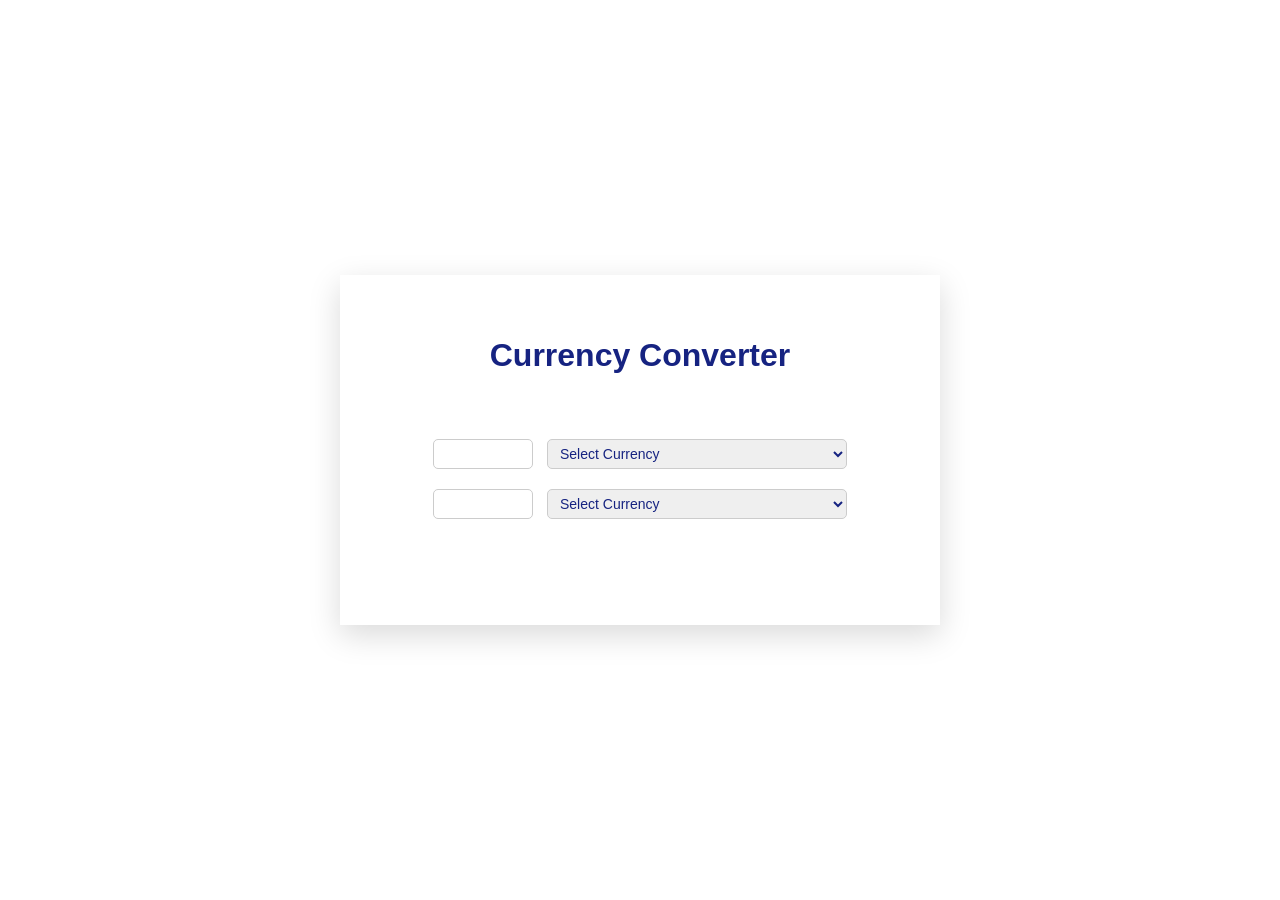
<file: currency-converter/index.html>
<!DOCTYPE html>
<html lang="en">
<head>
    <meta charset="UTF-8">
    <meta name="viewport" content="width=device-width, initial-scale=1.0">
    <title>Currency Converter</title>
    <link rel="stylesheet" href="style.css">
    
</head>
<body>
    <div class="container">
        <h1>Currency Converter</h1>
        <!-- First Input -->
        <div class="currency-1">
            <input id="input-1" type="number">
            <select id="from" name="currency">
                <option value="" disabled selected>Select Currency</option>
                <option value="AED">AED - United Arab Emirates Dirham</option>
                <option value="AFN">AFN - Afghan Afghani</option>
                <option value="ALL">ALL - Albanian Lek</option>
                <option value="AMD">AMD - Armenian Dram</option>
                <option value="ANG">ANG - Netherlands Antillean Gulden</option>
                <option value="AOA">AOA - Angolan Kwanza</option>
                <option value="ARS">ARS - Argentine Peso</option>
                <option value="AUD">AUD - Australian Dollar</option>
                <option value="AWG">AWG - Aruban Florin</option>
                <option value="AZN">AZN - Azerbaijani Manat</option>
                <option value="BAM">BAM - Bosnia and Herzegovina Convertible Mark</option>
                <option value="BBD">BBD - Barbadian Dollar</option>
                <option value="BDT">BDT - Bangladeshi Taka</option>
                <option value="BHD">BHD - Bahraini Dinar</option>
                <option value="BIF">BIF - Burundian Franc</option>
                <option value="BMD">BMD - Bermudian Dollar</option>
                <option value="BND">BND - Brunei Dollar</option>
                <option value="BOB">BOB - Bolivian Boliviano</option>
                <option value="BRL">BRL - Brazilian Real</option>
                <option value="BSD">BSD - Bahamian Dollar</option>
                <option value="BTN">BTN - Bhutanese Ngultrum</option>
                <option value="BWP">BWP - Botswana Pula</option>
                <option value="BYN">BYN - Belarusian Ruble</option>
                <option value="BZD">BZD - Belize Dollar</option>
                <option value="CAD">CAD - Canadian Dollar</option>
                <option value="CDF">CDF - Congolese Franc</option>
                <option value="CHF">CHF - Swiss Franc</option>
                <option value="CLP">CLP - Chilean Peso</option>
                <option value="CNH">CNH - Chinese Renminbi Yuan Offshore</option>
                <option value="CNY">CNY - Chinese Renminbi Yuan</option>
                <option value="COP">COP - Colombian Peso</option>
                <option value="CRC">CRC - Costa Rican Colon</option>
                <option value="CUP">CUP - Cuban Peso</option>
                <option value="CVE">CVE - Cape Verdean Escudo</option>
                <option value="CZK">CZK - Czech Koruna</option>
                <option value="DJF">DJF - Djiboutian Franc</option>
                <option value="DKK">DKK - Danish Krone</option>
                <option value="DOP">DOP - Dominican Peso</option>
                <option value="DZD">DZD - Algerian Dinar</option>
                <option value="EGP">EGP - Egyptian Pound</option>
                <option value="ERN">ERN - Eritrean Nakfa</option>
                <option value="ETB">ETB - Ethiopian Birr</option>
                <option value="EUR">EUR - Euro</option>
                <option value="FJD">FJD - Fijian Dollar</option>
                <option value="FKP">FKP - Falkland Pound</option>
                <option value="GBP">GBP - British Pound</option>
                <option value="GEL">GEL - Georgian Lari</option>
                <option value="GGP">GGP - Guernsey Pound</option>
                <option value="GHS">GHS - Ghanaian Cedi</option>
                <option value="GIP">GIP - Gibraltar Pound</option>
                <option value="GMD">GMD - Gambian Dalasi</option>
                <option value="GNF">GNF - Guinean Franc</option>
                <option value="GTQ">GTQ - Guatemalan Quetzal</option>
                <option value="GYD">GYD - Guyanese Dollar</option>
                <option value="HKD">HKD - Hong Kong Dollar</option>
                <option value="HNL">HNL - Honduran Lempira</option>
                <option value="HTG">HTG - Haitian Gourde</option>
                <option value="HUF">HUF - Hungarian Forint</option>
                <option value="IDR">IDR - Indonesian Rupiah</option>
                <option value="ILS">ILS - Israeli New Shekel</option>
                <option value="IMP">IMP - Isle of Man Pound</option>
                <option value="INR">INR - Indian Rupee</option>
                <option value="IQD">IQD - Iraqi Dinar</option>
                <option value="IRR">IRR - Iranian Rial</option>
                <option value="ISK">ISK - Icelandic Krona</option>
                <option value="JEP">JEP - Jersey Pound</option>
                <option value="JMD">JMD - Jamaican Dollar</option>
                <option value="JOD">JOD - Jordanian Dinar</option>
                <option value="JPY">JPY - Japanese Yen</option>
                <option value="KES">KES - Kenyan Shilling</option>
                <option value="KGS">KGS - Kyrgyzstani Som</option>
                <option value="KHR">KHR - Cambodian Riel</option>
                <option value="KMF">KMF - Comorian Franc</option>
                <option value="KPW">KPW - North Korean Won</option>
                <option value="KRW">KRW - South Korean Won</option>
                <option value="KWD">KWD - Kuwaiti Dinar</option>
                <option value="KYD">KYD - Cayman Islands Dollar</option>
                <option value="KZT">KZT - Kazakhstani Tenge</option>
                <option value="LAK">LAK - Lao Kip</option>
                <option value="LBP">LBP - Lebanese Pound</option>
                <option value="LKR">LKR - Sri Lankan Rupee</option>
                <option value="LRD">LRD - Liberian Dollar</option>
                <option value="LSL">LSL - Lesotho Loti</option>
                <option value="LYD">LYD - Libyan Dinar</option>
                <option value="MAD">MAD - Moroccan Dirham</option>
                <option value="MDL">MDL - Moldovan Leu</option>
                <option value="MGA">MGA - Malagasy Ariary</option>
                <option value="MKD">MKD - Macedonian Denar</option>
                <option value="MMK">MMK - Myanmar Kyat</option>
                <option value="MNT">MNT - Mongolian Togrog</option>
                <option value="MOP">MOP - Macanese Pataca</option>
                <option value="MRU">MRU - Mauritanian Ouguiya</option>
                <option value="MUR">MUR - Mauritian Rupee</option>
                <option value="MVR">MVR - Maldivian Rufiyaa</option>
                <option value="MWK">MWK - Malawian Kwacha</option>
                <option value="MXN">MXN - Mexican Peso</option>
                <option value="MYR">MYR - Malaysian Ringgit</option>
                <option value="MZN">MZN - Mozambican Metical</option>
                <option value="NAD">NAD - Namibian Dollar</option>
                <option value="NGN">NGN - Nigerian Naira</option>
                <option value="NIO">NIO - Nicaraguan Cordoba</option>
                <option value="NOK">NOK - Norwegian Krone</option>
                <option value="NPR">NPR - Nepalese Rupee</option>
                <option value="NZD">NZD - New Zealand Dollar</option>
                <option value="OMR">OMR - Omani Rial</option>
                <option value="PAB">PAB - Panamanian Balboa</option>
                <option value="PEN">PEN - Peruvian Sol</option>
                <option value="PGK">PGK - Papua New Guinean Kina</option>
                <option value="PHP">PHP - Philippine Peso</option>
                <option value="PKR">PKR - Pakistani Rupee</option>
                <option value="PLN">PLN - Polish Zloty</option>
                <option value="PYG">PYG - Paraguayan Guarani</option>
                <option value="QAR">QAR - Qatari Riyal</option>
                <option value="RON">RON - Romanian Leu</option>
                <option value="RSD">RSD - Serbian Dinar</option>
                <option value="RUB">RUB - Russian Ruble</option>
                <option value="RWF">RWF - Rwandan Franc</option>
                <option value="SAR">SAR - Saudi Riyal</option>
                <option value="SBD">SBD - Solomon Islands Dollar</option>
                <option value="SCR">SCR - Seychellois Rupee</option>
                <option value="SDG">SDG - Sudanese Pound</option>
                <option value="SEK">SEK - Swedish Krona</option>
                <option value="SGD">SGD - Singapore Dollar</option>
                <option value="SHP">SHP - Saint Helenian Pound</option>
                <option value="SLE">SLE - Sierra Leonean Leone (new)</option>
                <option value="SOS">SOS - Somali Shilling</option>
                <option value="SRD">SRD - Surinamese Dollar</option>
                <option value="SSP">SSP - South Sudanese Pound</option>
                <option value="STN">STN - Sao Tome and Principe Dobra</option>
                <option value="SVC">SVC - Salvadoran Colon</option>
                <option value="SYP">SYP - Syrian Pound</option>
                <option value="SZL">SZL - Swazi Lilangeni</option>
                <option value="THB">THB - Thai Baht</option>
                <option value="TJS">TJS - Tajikistani Somoni</option>
                <option value="TMT">TMT - Turkmenistani Manat</option>
                <option value="TND">TND - Tunisian Dinar</option>
                <option value="TOP">TOP - Tongan Paanga</option>
                <option value="TRY">TRY - Turkish Lira</option>
                <option value="TTD">TTD - Trinidad and Tobago Dollar</option>
                <option value="TWD">TWD - New Taiwan Dollar</option>
                <option value="TZS">TZS - Tanzanian Shilling</option>
                <option value="UAH">UAH - Ukrainian Hryvnia</option>
                <option value="UGX">UGX - Ugandan Shilling</option>
                <option value="USD">USD - United States Dollar</option>
                <option value="UYU">UYU - Uruguayan Peso</option>
                <option value="UZS">UZS - Uzbekistan Som</option>
                <option value="VES">VES - Venezuelan Bolivar Soberano</option>
                <option value="VND">VND - Vietnamese Dong</option>
                <option value="VUV">VUV - Vanuatu Vatu</option>
                <option value="WST">WST - Samoan Tala</option>
                <option value="XAF">XAF - Central African CFA Franc</option>
                <option value="XAG">XAG - Silver (Troy Ounce)</option>
                <option value="XAU">XAU - Gold (Troy Ounce)</option>
                <option value="XCD">XCD - East Caribbean Dollar</option>
                <option value="XCG">XCG - Caribbean Guilder</option>
                <option value="XDR">XDR - Special Drawing Rights</option>
                <option value="XOF">XOF - West African CFA Franc</option>
                <option value="XPD">XPD - Palladium</option>
                <option value="XPF">XPF - CFP Franc</option>
                <option value="XPT">XPT - Platinum</option>
                <option value="YER">YER - Yemeni Rial</option>
                <option value="ZAR">ZAR - South African Rand</option>
                <option value="ZMW">ZMW - Zambian Kwacha</option>
                <option value="ZWG">ZWG - Zimbabwe Gold</option>
            </select>
        </div>

        <!-- Second Input -->
        <div class="currency-2">
            <input id="input-2" type="number">
            <select id="to" name="currency">
                <option value="" disabled selected>Select Currency</option>
                <option value="AED">AED - United Arab Emirates Dirham</option>
                <option value="AFN">AFN - Afghan Afghani</option>
                <option value="ALL">ALL - Albanian Lek</option>
                <option value="AMD">AMD - Armenian Dram</option>
                <option value="ANG">ANG - Netherlands Antillean Gulden</option>
                <option value="AOA">AOA - Angolan Kwanza</option>
                <option value="ARS">ARS - Argentine Peso</option>
                <option value="AUD">AUD - Australian Dollar</option>
                <option value="AWG">AWG - Aruban Florin</option>
                <option value="AZN">AZN - Azerbaijani Manat</option>
                <option value="BAM">BAM - Bosnia and Herzegovina Convertible Mark</option>
                <option value="BBD">BBD - Barbadian Dollar</option>
                <option value="BDT">BDT - Bangladeshi Taka</option>
                <option value="BHD">BHD - Bahraini Dinar</option>
                <option value="BIF">BIF - Burundian Franc</option>
                <option value="BMD">BMD - Bermudian Dollar</option>
                <option value="BND">BND - Brunei Dollar</option>
                <option value="BOB">BOB - Bolivian Boliviano</option>
                <option value="BRL">BRL - Brazilian Real</option>
                <option value="BSD">BSD - Bahamian Dollar</option>
                <option value="BTN">BTN - Bhutanese Ngultrum</option>
                <option value="BWP">BWP - Botswana Pula</option>
                <option value="BYN">BYN - Belarusian Ruble</option>
                <option value="BZD">BZD - Belize Dollar</option>
                <option value="CAD">CAD - Canadian Dollar</option>
                <option value="CDF">CDF - Congolese Franc</option>
                <option value="CHF">CHF - Swiss Franc</option>
                <option value="CLP">CLP - Chilean Peso</option>
                <option value="CNH">CNH - Chinese Renminbi Yuan Offshore</option>
                <option value="CNY">CNY - Chinese Renminbi Yuan</option>
                <option value="COP">COP - Colombian Peso</option>
                <option value="CRC">CRC - Costa Rican Colon</option>
                <option value="CUP">CUP - Cuban Peso</option>
                <option value="CVE">CVE - Cape Verdean Escudo</option>
                <option value="CZK">CZK - Czech Koruna</option>
                <option value="DJF">DJF - Djiboutian Franc</option>
                <option value="DKK">DKK - Danish Krone</option>
                <option value="DOP">DOP - Dominican Peso</option>
                <option value="DZD">DZD - Algerian Dinar</option>
                <option value="EGP">EGP - Egyptian Pound</option>
                <option value="ERN">ERN - Eritrean Nakfa</option>
                <option value="ETB">ETB - Ethiopian Birr</option>
                <option value="EUR">EUR - Euro</option>
                <option value="FJD">FJD - Fijian Dollar</option>
                <option value="FKP">FKP - Falkland Pound</option>
                <option value="GBP">GBP - British Pound</option>
                <option value="GEL">GEL - Georgian Lari</option>
                <option value="GGP">GGP - Guernsey Pound</option>
                <option value="GHS">GHS - Ghanaian Cedi</option>
                <option value="GIP">GIP - Gibraltar Pound</option>
                <option value="GMD">GMD - Gambian Dalasi</option>
                <option value="GNF">GNF - Guinean Franc</option>
                <option value="GTQ">GTQ - Guatemalan Quetzal</option>
                <option value="GYD">GYD - Guyanese Dollar</option>
                <option value="HKD">HKD - Hong Kong Dollar</option>
                <option value="HNL">HNL - Honduran Lempira</option>
                <option value="HTG">HTG - Haitian Gourde</option>
                <option value="HUF">HUF - Hungarian Forint</option>
                <option value="IDR">IDR - Indonesian Rupiah</option>
                <option value="ILS">ILS - Israeli New Shekel</option>
                <option value="IMP">IMP - Isle of Man Pound</option>
                <option value="INR">INR - Indian Rupee</option>
                <option value="IQD">IQD - Iraqi Dinar</option>
                <option value="IRR">IRR - Iranian Rial</option>
                <option value="ISK">ISK - Icelandic Krona</option>
                <option value="JEP">JEP - Jersey Pound</option>
                <option value="JMD">JMD - Jamaican Dollar</option>
                <option value="JOD">JOD - Jordanian Dinar</option>
                <option value="JPY">JPY - Japanese Yen</option>
                <option value="KES">KES - Kenyan Shilling</option>
                <option value="KGS">KGS - Kyrgyzstani Som</option>
                <option value="KHR">KHR - Cambodian Riel</option>
                <option value="KMF">KMF - Comorian Franc</option>
                <option value="KPW">KPW - North Korean Won</option>
                <option value="KRW">KRW - South Korean Won</option>
                <option value="KWD">KWD - Kuwaiti Dinar</option>
                <option value="KYD">KYD - Cayman Islands Dollar</option>
                <option value="KZT">KZT - Kazakhstani Tenge</option>
                <option value="LAK">LAK - Lao Kip</option>
                <option value="LBP">LBP - Lebanese Pound</option>
                <option value="LKR">LKR - Sri Lankan Rupee</option>
                <option value="LRD">LRD - Liberian Dollar</option>
                <option value="LSL">LSL - Lesotho Loti</option>
                <option value="LYD">LYD - Libyan Dinar</option>
                <option value="MAD">MAD - Moroccan Dirham</option>
                <option value="MDL">MDL - Moldovan Leu</option>
                <option value="MGA">MGA - Malagasy Ariary</option>
                <option value="MKD">MKD - Macedonian Denar</option>
                <option value="MMK">MMK - Myanmar Kyat</option>
                <option value="MNT">MNT - Mongolian Togrog</option>
                <option value="MOP">MOP - Macanese Pataca</option>
                <option value="MRU">MRU - Mauritanian Ouguiya</option>
                <option value="MUR">MUR - Mauritian Rupee</option>
                <option value="MVR">MVR - Maldivian Rufiyaa</option>
                <option value="MWK">MWK - Malawian Kwacha</option>
                <option value="MXN">MXN - Mexican Peso</option>
                <option value="MYR">MYR - Malaysian Ringgit</option>
                <option value="MZN">MZN - Mozambican Metical</option>
                <option value="NAD">NAD - Namibian Dollar</option>
                <option value="NGN">NGN - Nigerian Naira</option>
                <option value="NIO">NIO - Nicaraguan Cordoba</option>
                <option value="NOK">NOK - Norwegian Krone</option>
                <option value="NPR">NPR - Nepalese Rupee</option>
                <option value="NZD">NZD - New Zealand Dollar</option>
                <option value="OMR">OMR - Omani Rial</option>
                <option value="PAB">PAB - Panamanian Balboa</option>
                <option value="PEN">PEN - Peruvian Sol</option>
                <option value="PGK">PGK - Papua New Guinean Kina</option>
                <option value="PHP">PHP - Philippine Peso</option>
                <option value="PKR">PKR - Pakistani Rupee</option>
                <option value="PLN">PLN - Polish Zloty</option>
                <option value="PYG">PYG - Paraguayan Guarani</option>
                <option value="QAR">QAR - Qatari Riyal</option>
                <option value="RON">RON - Romanian Leu</option>
                <option value="RSD">RSD - Serbian Dinar</option>
                <option value="RUB">RUB - Russian Ruble</option>
                <option value="RWF">RWF - Rwandan Franc</option>
                <option value="SAR">SAR - Saudi Riyal</option>
                <option value="SBD">SBD - Solomon Islands Dollar</option>
                <option value="SCR">SCR - Seychellois Rupee</option>
                <option value="SDG">SDG - Sudanese Pound</option>
                <option value="SEK">SEK - Swedish Krona</option>
                <option value="SGD">SGD - Singapore Dollar</option>
                <option value="SHP">SHP - Saint Helenian Pound</option>
                <option value="SLE">SLE - Sierra Leonean Leone (new)</option>
                <option value="SOS">SOS - Somali Shilling</option>
                <option value="SRD">SRD - Surinamese Dollar</option>
                <option value="SSP">SSP - South Sudanese Pound</option>
                <option value="STN">STN - Sao Tome and Principe Dobra</option>
                <option value="SVC">SVC - Salvadoran Colon</option>
                <option value="SYP">SYP - Syrian Pound</option>
                <option value="SZL">SZL - Swazi Lilangeni</option>
                <option value="THB">THB - Thai Baht</option>
                <option value="TJS">TJS - Tajikistani Somoni</option>
                <option value="TMT">TMT - Turkmenistani Manat</option>
                <option value="TND">TND - Tunisian Dinar</option>
                <option value="TOP">TOP - Tongan Paanga</option>
                <option value="TRY">TRY - Turkish Lira</option>
                <option value="TTD">TTD - Trinidad and Tobago Dollar</option>
                <option value="TWD">TWD - New Taiwan Dollar</option>
                <option value="TZS">TZS - Tanzanian Shilling</option>
                <option value="UAH">UAH - Ukrainian Hryvnia</option>
                <option value="UGX">UGX - Ugandan Shilling</option>
                <option value="USD">USD - United States Dollar</option>
                <option value="UYU">UYU - Uruguayan Peso</option>
                <option value="UZS">UZS - Uzbekistan Som</option>
                <option value="VES">VES - Venezuelan Bolivar Soberano</option>
                <option value="VND">VND - Vietnamese Dong</option>
                <option value="VUV">VUV - Vanuatu Vatu</option>
                <option value="WST">WST - Samoan Tala</option>
                <option value="XAF">XAF - Central African CFA Franc</option>
                <option value="XAG">XAG - Silver (Troy Ounce)</option>
                <option value="XAU">XAU - Gold (Troy Ounce)</option>
                <option value="XCD">XCD - East Caribbean Dollar</option>
                <option value="XCG">XCG - Caribbean Guilder</option>
                <option value="XDR">XDR - Special Drawing Rights</option>
                <option value="XOF">XOF - West African CFA Franc</option>
                <option value="XPD">XPD - Palladium</option>
                <option value="XPF">XPF - CFP Franc</option>
                <option value="XPT">XPT - Platinum</option>
                <option value="YER">YER - Yemeni Rial</option>
                <option value="ZAR">ZAR - South African Rand</option>
                <option value="ZMW">ZMW - Zambian Kwacha</option>
                <option value="ZWG">ZWG - Zimbabwe Gold</option>
            </select>
        </div>
    </div>
    <script src="script.js"></script>
</body>
</html>
</file>
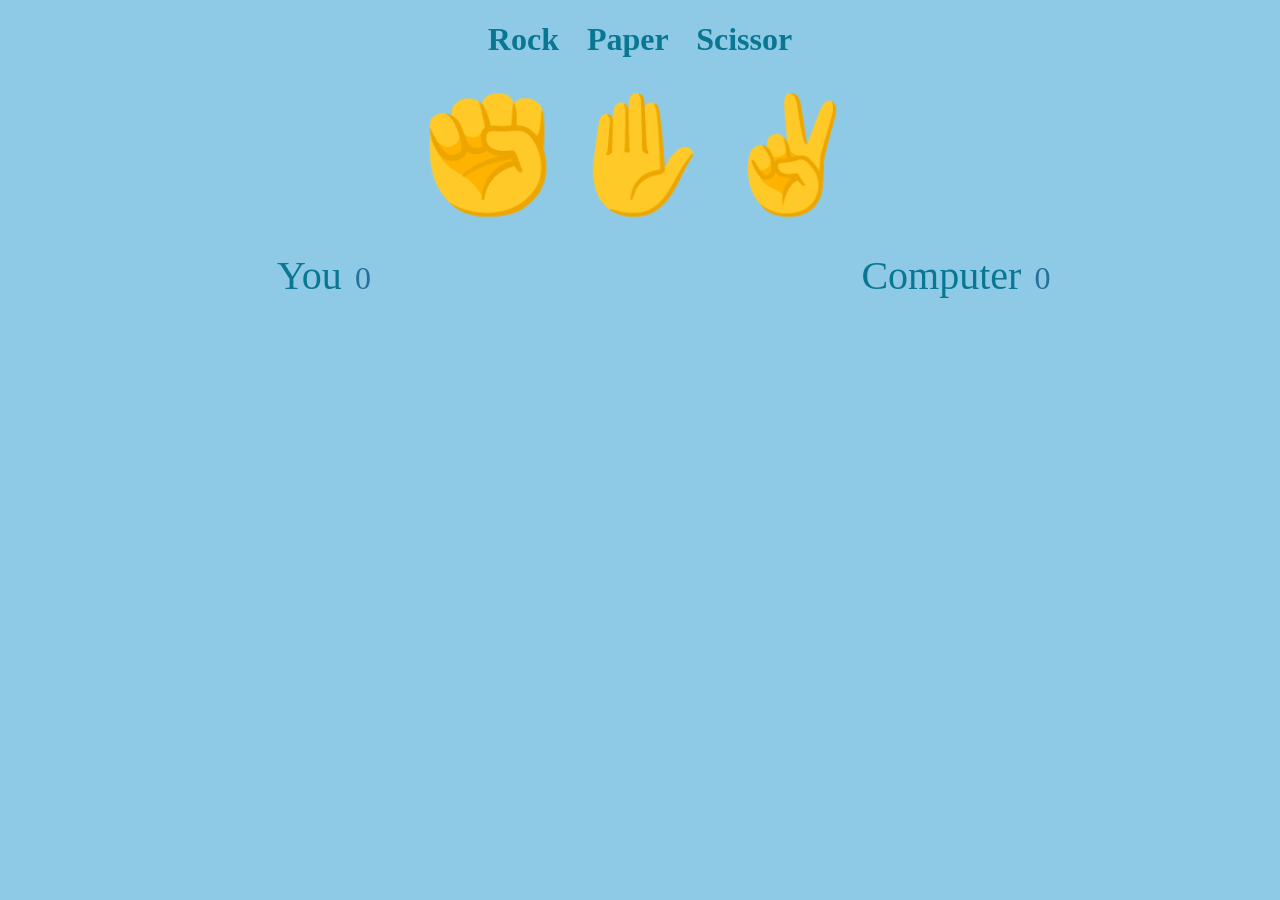
<file: rock-paper-scissors/index.html>
<!DOCTYPE html>
<html lang="en">
<head>
    <meta charset="UTF-8">
    <meta name="viewport" content="width=device-width, initial-scale=1.0">
    <title>Document</title>
    <link rel="stylesheet" href="style.css">
</head>
<body>
    <h1>Rock Paper Scissor</h1>
    <div class="selections">
        <button class="selection" data-selection="rock">✊</button>
        <button class="selection" data-selection="paper">✋</button>
        <button class="selection" data-selection="scissor">✌</button>

    </div>
    <div class="results">
        <div>
            You
        <span class="result-score" data-your-score>0</span>
        </div>
        <div data-final-column>
            Computer
        <span class="result-score" data-computer-score>0</span>
        </div>
        <!-- <div class="result-selection winner">✊</div>
        <div class="result-selection">✌</div> -->
    </div>
    <script src="script.js"></script>
</body>
</html>
</file>
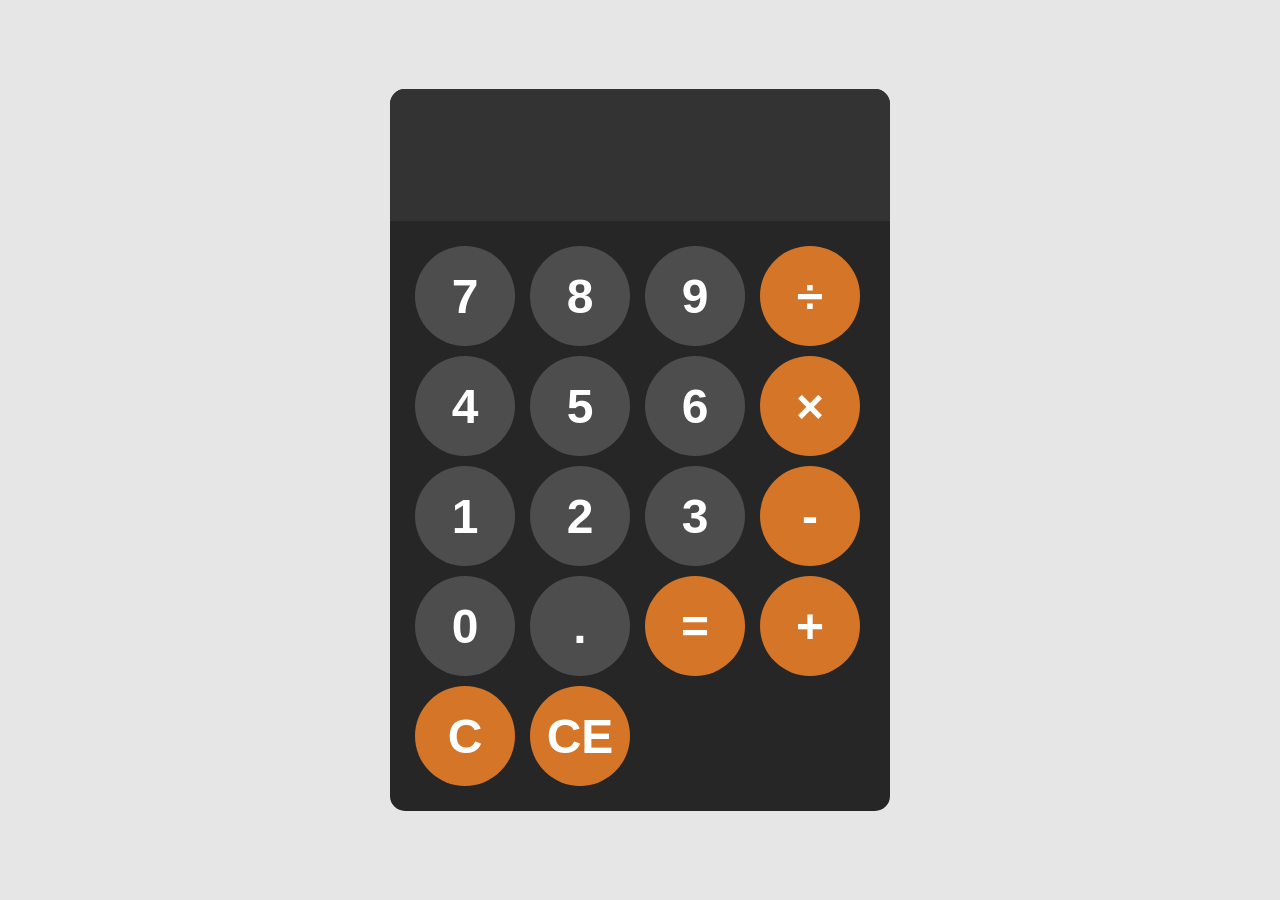
<file: simple-calculator/index.html>
<!DOCTYPE html>
<html lang="en">
<head>
    <meta charset="UTF-8">
    <meta name="viewport" content="width=device-width, initial-scale=1.0">
    <title>Document</title>
    <link rel="stylesheet" href="style.css">
</head>
<body>
    <div id="calculator">
        <input id="display" readonly>
        <div id="keys">
            <button onclick="appendToDisplay('7')">7</button>
            <button onclick="appendToDisplay('8')">8</button>
            <button onclick="appendToDisplay('9')">9</button>
            <button onclick="appendToDisplay('÷')" class="operator">÷</button>
            <button onclick="appendToDisplay('4')">4</button>
            <button onclick="appendToDisplay('5')">5</button>
            <button onclick="appendToDisplay('6')">6</button>
            <button onclick="appendToDisplay('×')" class="operator">×</button>
            <button onclick="appendToDisplay('1')">1</button>
            <button onclick="appendToDisplay('2')">2</button>
            <button onclick="appendToDisplay('3')">3</button>
            <button onclick="appendToDisplay('-')" class="operator">-</button>
            <button onclick="appendToDisplay('0')">0</button>
            <button onclick="appendToDisplay('.')">.</button>
            <button onclick="calculate('=')" class="operator">=</button>
            <button onclick="appendToDisplay('+')" class="operator">+</button>
            <button onclick="clearDisplay('C')" class="operator">C</button>
            <button onclick="clearMostRecent('CE')" class="operator">CE</button>
        </div>
    </div>
    <script src="script.js"></script>
</body>
</html>
</file>
<file: currency-converter/style.css>
*{
    margin: 0;
    padding: 0;
}

/* Hide the native up/down spinner arrows on number inputs.*/
/* Chrome, Safari, Edge, Opera */
input[type="number"]::-webkit-outer-spin-button,
input[type="number"]::-webkit-inner-spin-button {
    -webkit-appearance: none;
    margin: 0;
}

/* Firefox */
input[type="number"] {
    appearance: textfield;
    -moz-appearance: textfield;
}

body {
    display: flex;
    justify-content: center;
    align-items: center;
    min-height: 100vh;
}

.container {
    background: white;
    width: 600px;
    height: 350px;
    display: flex;
    flex-direction: column;
    justify-content: center;
    align-items: center;
    row-gap: 20px;
    box-shadow: 0 10px 30px rgba(0, 0, 0, 0.15);
}

h1 {
    color: #162381;
    font-family: sans-serif;
    position: relative;
    top: -45px;
}

select, input {
    box-sizing: border-box;
    height: 30px;
    padding: 4px 8px;
    border: 1px solid #ccc;
    color: #162381;
    font-size: 14px;
    font-family: sans-serif;
    margin-left: 5px;
    margin-right: 5px;
    border-radius: 5px;
}

select {
    width: 300px;
}

input {
    width: 100px;
}

select:focus, input:focus {
    outline: none;
    border: 1px solid #4753ae;
    box-shadow: 0 0 0 2px rgba(71, 83, 174, 0.2);
}
</file>
<file: rock-paper-scissors/style.css>
body {
    background-color: #8ecae6;
}

h1 {
    color: #0a7792;
    text-align: center;
    word-spacing: 20px;
    margin-bottom: 30px;
}

.selections {
    display: flex;
    justify-content: center;
}

.selection {
    background: none;
    border: none;
    outline: none;
    cursor: pointer;
    font-size: 7rem;
    transition: 100ms;
}

.selection:hover {
    transform: scale(1.2);
}

.results {
    color: #0a7792;
    display: grid;
    justify-content: center;
    grid-template-columns: repeat(2, 1fr);
    justify-items: center;
    font-size: 2.5rem;
    margin-top: 30px;
}

.result-score {
    color: #257197;
    margin-left: 0.2rem;
    font-size: 2rem;
}

.result-selection {
    opacity: 0.7;
}

.result-selection.winner {
    opacity: 1;
    font-size: 3rem;
}
</file>
<file: simple-calculator/style.css>
body {
    margin: 0;
    display: flex;
    justify-content: center;
    align-items: center;
    height: 100vh;
    background-color: hsl(0, 0%, 90%);
}

button {
    height: 100px;
    width: 100px;
    border-radius: 50px;
    border: none;
    background-color: hsl(0, 0%, 30%);
    color: white;
    font-size: 3rem;
    font-weight: bold;
    cursor: pointer;
}

#keys {
    display: grid;
    grid-template-columns: repeat(4, 1fr);
    gap: 10px;
    padding: 25px;
}

#calculator {
    font-family: Arial, sans-serif;
    background-color: hsl(0, 0%, 15%);
    border-radius: 15px;
    max-width: 500px;
    overflow: hidden;
}

#display {
    width: 100%;
    padding: 20px;
    font-size: 5rem;
    border: none;
    outline: none;
    text-align: left;
    background-color: hsl(0, 0%, 20%);
    color: white;
}

button:hover {
    background-color: hsl(0, 0%, 40%);
}

button:active {
    background-color: hsl(0, 0%, 50%);
}

.operator {
    background-color: rgb(213, 117, 39);
}


.operator:hover {
    background-color: rgb(220, 136, 68);
}

.operator:active {
    background-color: rgb(232, 153, 89);
}
</file>
